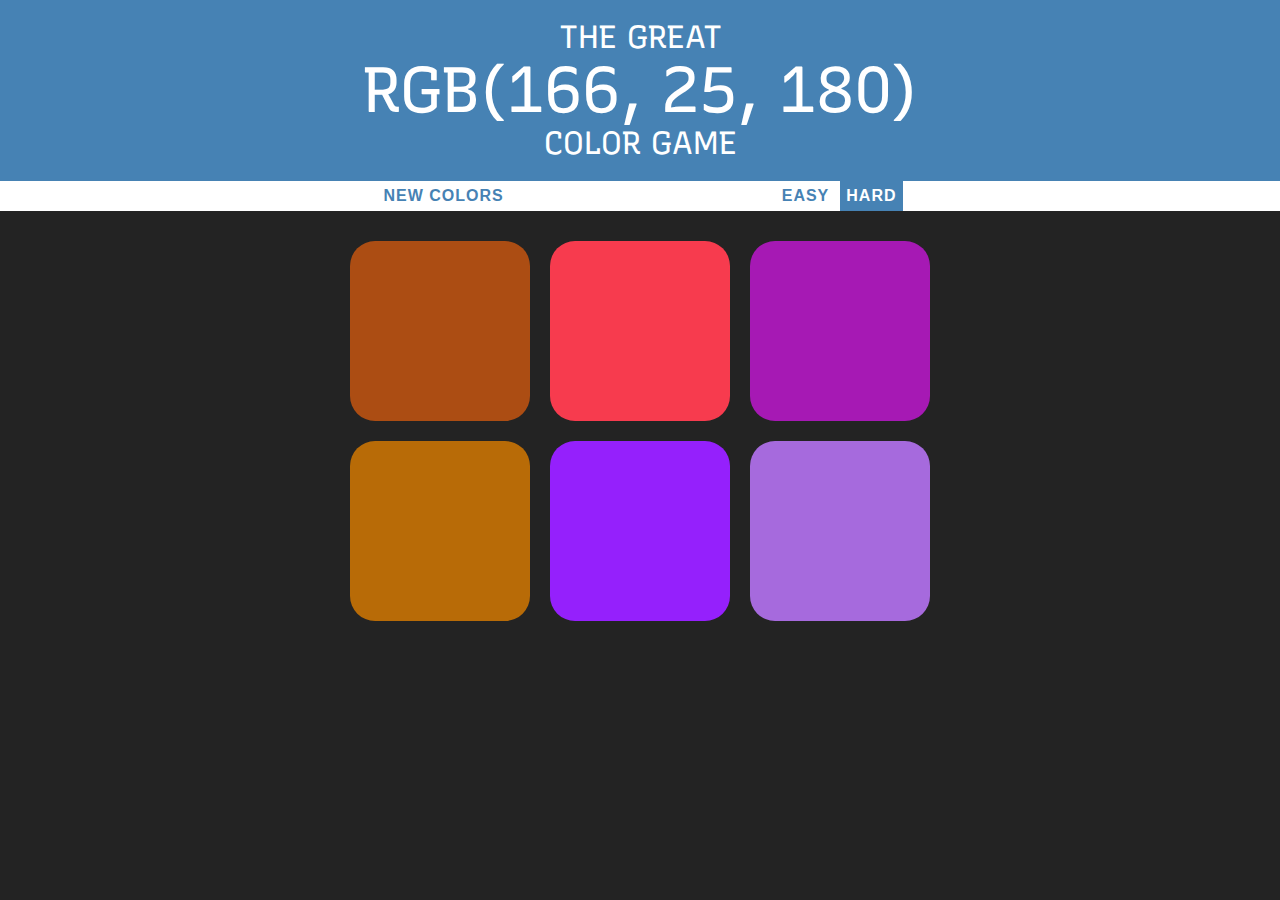
<file: index.html>
<!DOCTYPE html>
<html lang="en">
<head>
    <meta charset="UTF-8">
    <meta name="viewport" content="width=!, initial-scale=1.0">
    <title>Color Game</title>
    <link rel="stylesheet" href="style.css">
    <link href="https://fonts.googleapis.com/css2?family=Recursive:wght@700&display=swap" rel="stylesheet">
    
</head>
<body>
    <h1>The Great<br> <span id=span1>RGB</span><br> Color Game</h1>
    <div id="stripe">
        <button id="newclr">New ColorS</button>
        <span id="msg"></span>
        <button id="easybtn">Easy </button>
        <button id="hardbtn" class="selected">Hard </button>
    </div>
    <div class="container">
        <div class = "square"></div>
        <div class = "square"></div>
        <div class = "square"></div>
        <div class = "square"></div>
        <div class = "square"></div>
        <div class = "square"></div>
    </div>

    <script src="script.js"></script>
</body>
</html>
</file>
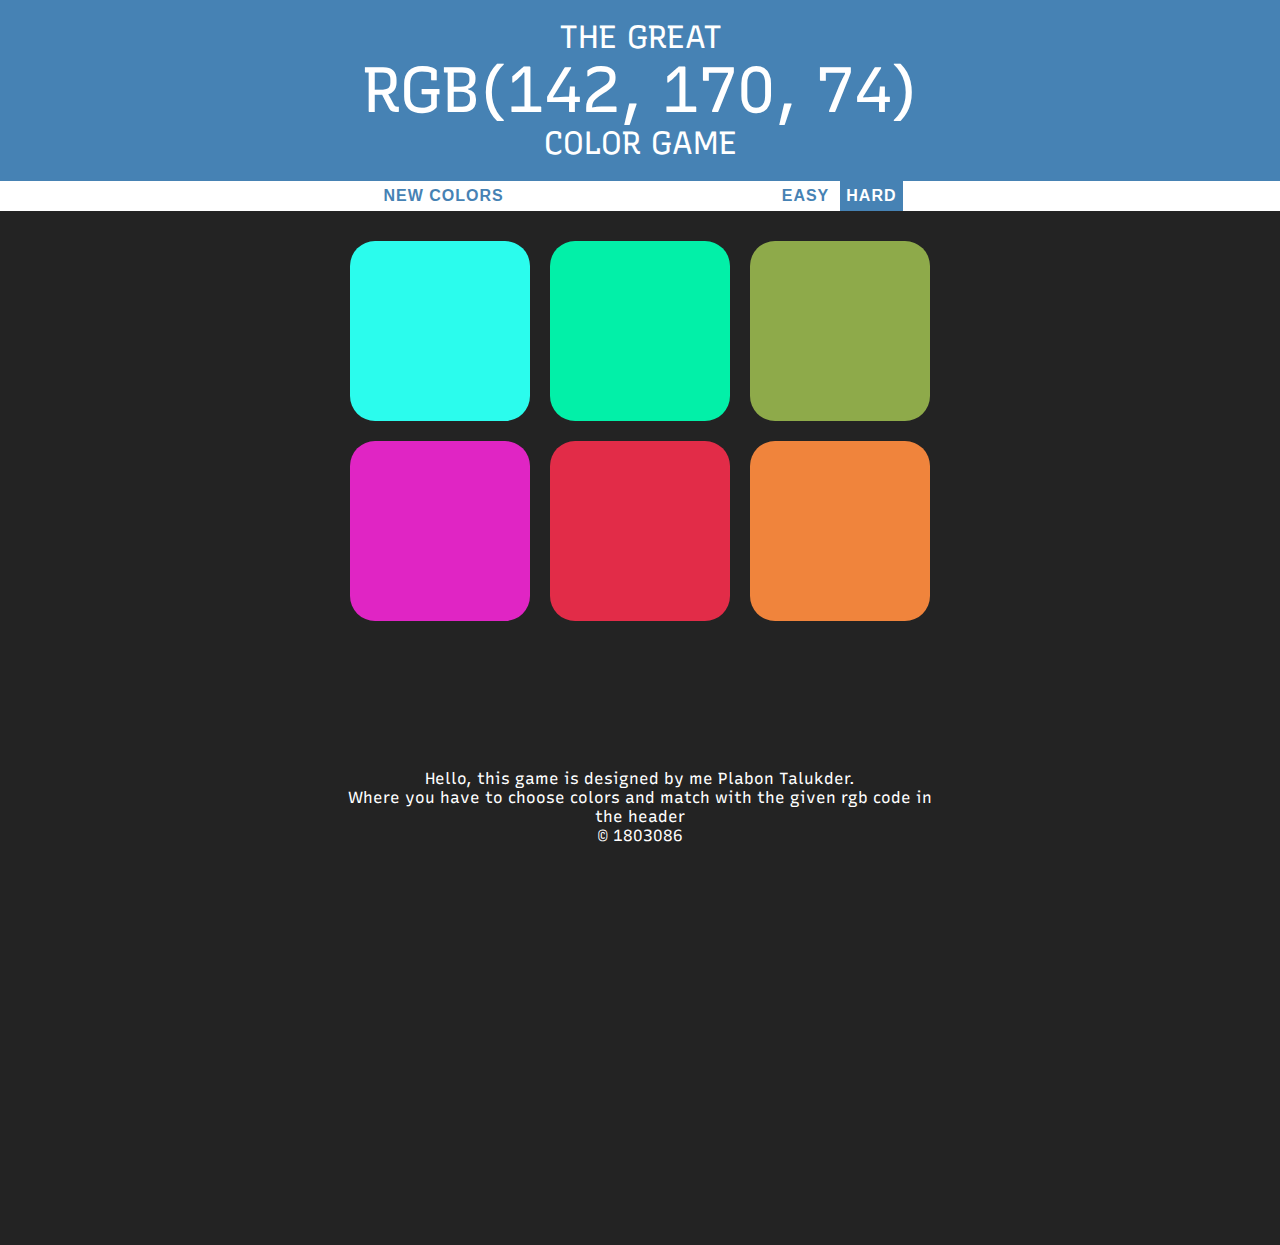
<file: cpgv1/index.html>
<!DOCTYPE html>
<html lang="en">
<head>
    <meta charset="UTF-8">
    <meta name="viewport" content="width=!, initial-scale=1.0">
    <title>Color Game</title>
    <link rel="stylesheet" href="style.css">
    <link href="https://fonts.googleapis.com/css2?family=Recursive:wght@700&display=swap" rel="stylesheet">
    
</head>
<body>
    <h1>The Great<br> <span id=span1>RGB</span><br> Color Game</h1>
    <div id="stripe">
        <button id="newclr">New ColorS</button>
        <span id="msg"></span>
        <button id="easybtn">Easy </button>
        <button id="hardbtn" class="selected">Hard </button>
    </div>
    <div class="container">
        <div class = "square"></div>
        <div class = "square"></div>
        <div class = "square"></div>
        <div class = "square"></div>
        <div class = "square"></div>
        <div class = "square"></div>
        <br><br>
        <div style="color:white; margin: 400px auto; text-align: center; " id="foot">Hello, this game is designed by me Plabon Talukder.
            <br>Where you have to choose colors and match with the given rgb code in the header
            <br> &copy 1803086
        </div>
    </div>
   
   
    
    <script src="script.js"></script>


</body>
</html>
</file>
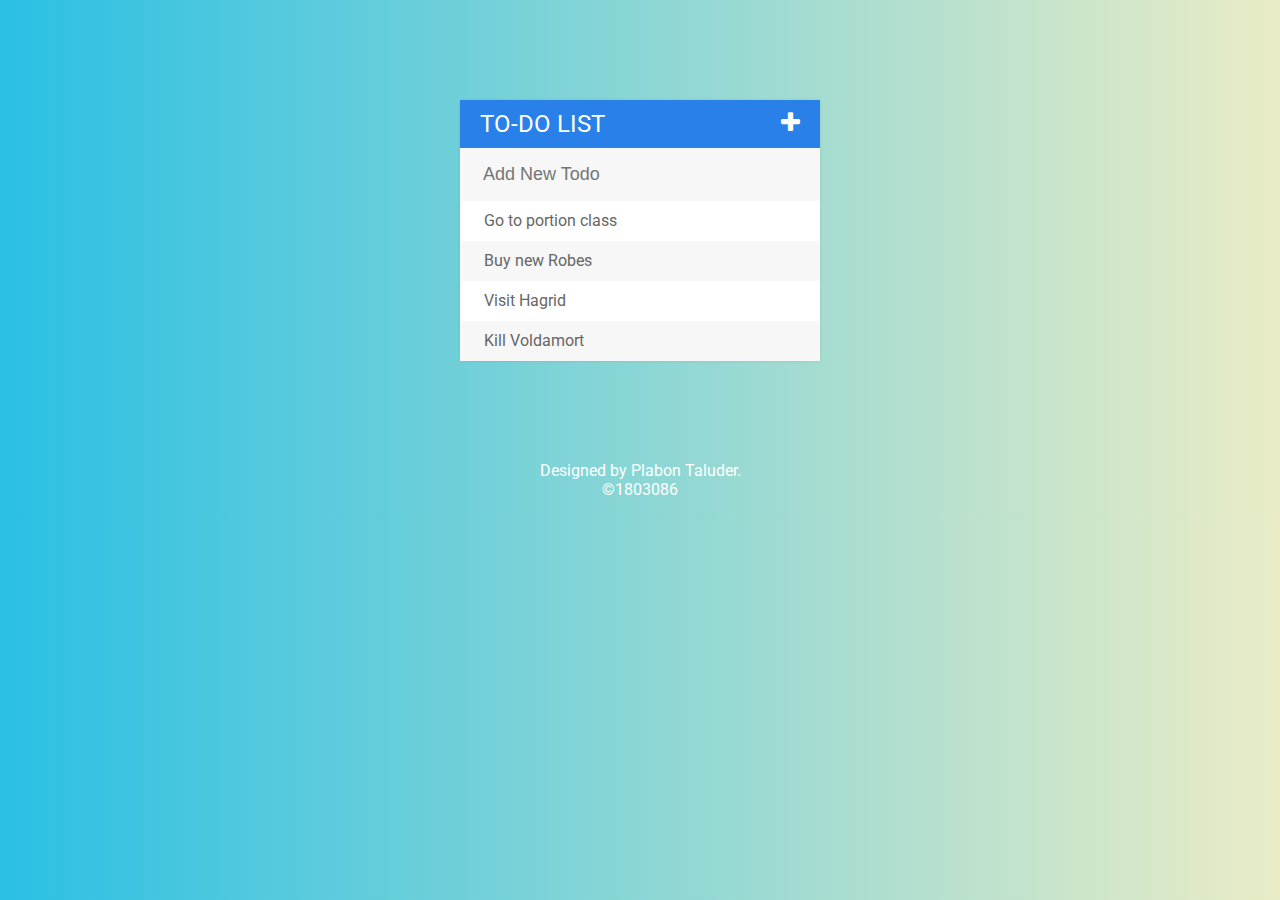
<file: TodoList/index.html>
<!DOCTYPE html>
<html lang="en">
<head>
    <meta charset="UTF-8">
    <meta name="viewport" content="width=!, initial-scale=1.0">
    <title>To-do List</title>
    <link rel="stylesheet" href="assets\css\style.css">
    <!-- <link rel="stylesheet" href="https://pro.fontawesome.com/releases/v5.10.0/css/all.css" integrity="sha384-AYmEC3Yw5cVb3ZcuHtOA93w35dYTsvhLPVnYs9eStHfGJvOvKxVfELGroGkvsg+p" crossorigin="anonymous"/> -->
    <script src="assets\js\lib\jquery-3.5.1.min.js"></script>
    <link rel="stylesheet" href="assets\css\font-awesome-4.7.0\css\font-awesome.min.css">
    <link href="https://fonts.googleapis.com/css2?family=Roboto:wght@400;500;700&display=swap" rel="stylesheet">
    
</head>
<body>
    
    <div id = "container">
        <h1>To-do List<i class="fa fa-plus"></i></h1>
        <input id="txtin" type="text" placeholder="Add New Todo">

        <ul >
            <li><span><i class="fa fa-trash" aria-hidden="true"></i></span> Go to portion class</li>
            <li><span><i class="fa fa-trash" aria-hidden="true"></i></span> Buy new Robes</li>
            <li><span><i class="fa fa-trash" aria-hidden="true"></i></span> Visit Hagrid</li>
            <li><span><i class="fa fa-trash" aria-hidden="true"></i></span> Kill Voldamort</li>
        </ul>
    </div>    
    
    <p style="text-align: center;color:white;">Designed by Plabon Taluder.<br>&copy1803086</p>
    <script src="assets\js\script.js"></script>

</body>
</html>
</file>
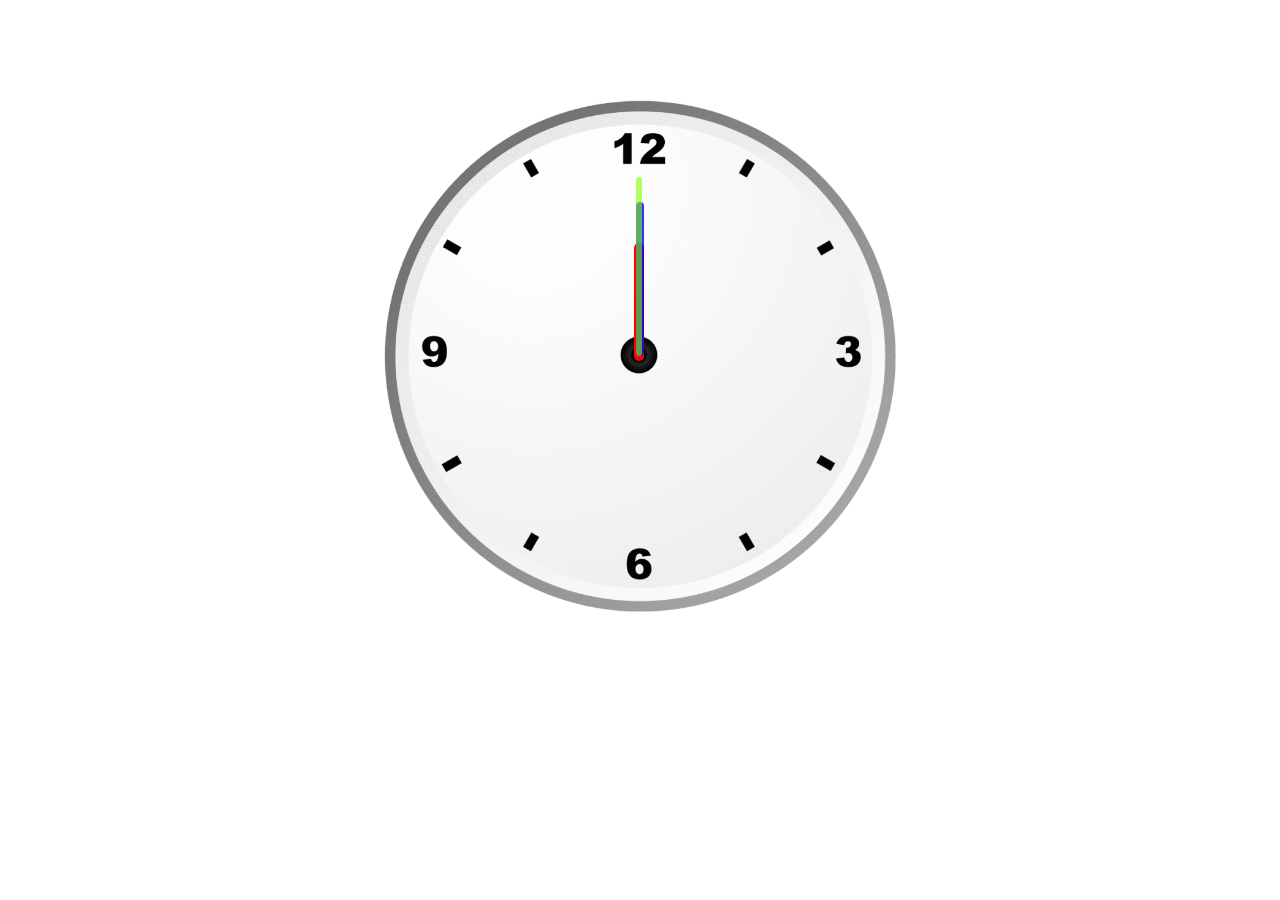
<file: Watch Project/index.html>
<!DOCTYPE html>
<html lang="en">
<head>
    <meta charset="UTF-8">
    <meta name="viewport" content="width=device-width, initial-scale=1.0">
    <title>An Analog Clock with JS</title>
    <link rel="stylesheet" href="styles.css">
    <script src="scripts.js"></script>

</head>
<body>
    
    <div id="clockContainer">
        <div id="hour">
                
        </div>

        <div id="minute">

        </div>
        
        <div id="second">

        </div>
    </div>
     


</body>
</html>
</file>
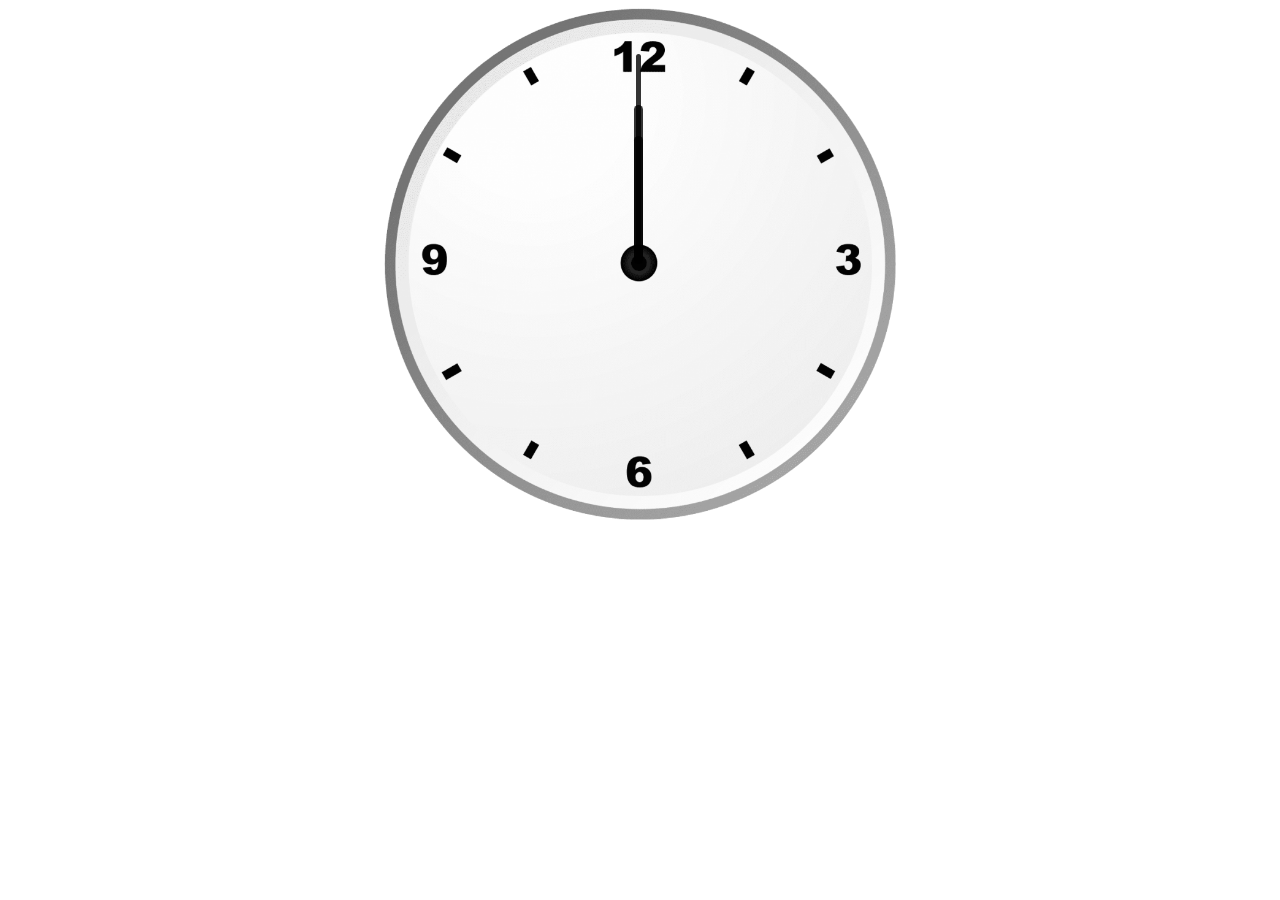
<file: Watch Project/Clock Using HTML, CSS & JS/index.html>
<!DOCTYPE html>
<html lang="en">
<head>
    <meta charset="UTF-8">
    <meta name="viewport" content="width=device-width, initial-scale=1.0">
    <title>Clock Using Pure JS</title>
    <link rel="stylesheet" href="index.css">
    <script src="index.js"></script>
</head>
<body>
    <div id="clockContainer">
        <div id="hour"></div>
        <div id="minute"></div>
        <div id="second"></div>
    </div>
</body>
</html>
</file>
<file: style.css>
body{
    font-family: 'Recursive', sans-serif;
    background-color: #232323;
    margin: 0 ;
}

.container{
    max-width : 600px;
    margin : 20px auto;
}

#span1{
    font-size: 200%;
    
}



h1{
    color : white;
    text-align: center;
    background: steelblue;
    margin: 0;
    font-weight: normal;
    text-transform: uppercase;
    line-height: 1.1;
    padding : 20px 0px;
}
.square{
    width : 30%;
    background: purple;
    padding-bottom: 30%;
    float: left;
    margin : 1.66%;
    border-radius: 25px;
    transition: background 0.65s;
    -webkit-transition : background 0.65s;
    -moz-transition : background 0.65s;
}

span{
    color: white;
}

#msg{
    
    display: inline-block;
    width : 20%;
    color : steelblue;
    font-size: inherit;
}


#stripe{
    background: white;
    text-align: center;
    height: 30px;
}

.selected{
    background: steelblue;
    color : white;
}

button{
    border: none;
    background:none;
    height: 100%;
    font-weight: 700;
    text-transform: uppercase;
    color:steelblue;
    font-size: inherit;
    letter-spacing: 1px;
    transition: all 0.4s;
    -webkit-transition : all 0.4s;
    -moz-transition : all 0.4s;
    
}


button:hover{
    background: steelblue;
    color : white;
}
</file>
<file: cpgv1/style.css>
body{
    font-family: 'Recursive', sans-serif;
    background-color: #232323;
    margin: 0 ;
}

.container{
    max-width : 600px;
    margin : 20px auto;
}

#span1{
    font-size: 200%;
    
}



h1{
    color : white;
    text-align: center;
    background: steelblue;
    margin: 0;
    font-weight: normal;
    text-transform: uppercase;
    line-height: 1.1;
    padding : 20px 0px;
}
.square{
    width : 30%;
    background: purple;
    padding-bottom: 30%;
    float: left;
    margin : 1.66%;
    border-radius: 25px;
    transition: background 0.65s;
    -webkit-transition : background 0.65s;
    -moz-transition : background 0.65s;
}
#foot{
    color : white;
    margin : 400px auto;
    padding-top: 100px ;
    text-align: center;
}

span{
    color: white;
}

#msg{
    
    display: inline-block;
    width : 20%;
    color : steelblue;
    font-size: inherit;

}


#stripe{
    background: white;
    text-align: center;
    height: 30px;
}

.selected{
    background: steelblue;
    color : white;
}

button{
    border: none;
    background:none;
    height: 100%;
    font-weight: 700;
    text-transform: uppercase;
    color:steelblue;
    font-size: inherit;
    letter-spacing: 1px;
    transition: all 0.4s;
    -webkit-transition : all 0.4s;
    -moz-transition : all 0.4s;
    
}


button:hover{
    background: steelblue;
    color : white;
}
</file>
<file: Watch Project/styles.css>
#clockContainer{
  
    height: 40vw;
    width: 40vw;
    background: url(clock.png) no-repeat;
    background-size:100% ;
   
    margin: 100px auto;
}

#hour,#minute,#second{
    position: relative;
    background: black;
    border-radius: 10px;
    transform-origin: bottom;
    
} 

#hour {
    width: 2%;
    top: 28%;
    left: 48.75%;
    height: 23%;
    background-color : red;
    
}
#minute {
    background-color:blue;
    width: 1.5%;
    top: -3%;
    left: 49.2%;
    height: 30%;
    opacity: 0.8;
    
}
#second {
   opacity: 0.6;
    width: 1%;
    top: -38%;
    left: 49.3%;
    height: 35%;
    background-color: chartreuse;
    
}
</file>
<file: Watch Project/Clock Using HTML, CSS & JS/index.css>
#clockContainer{  
    position: relative;
    margin: auto;
    height: 40vw;
    width: 40vw; 
    background: url(clock.png) no-repeat;
    background-size: 100%;
}

#hour, #minute, #second{
    position: absolute;
    background: black;
    border-radius: 10px; 
    transform-origin: bottom;
}
#hour{
    width: 1.8%;
    height: 25%;
    top: 25%;
    left: 48.85%;
    opacity: 0.8;  
}
#minute{
    width: 1.6%;
    height: 30%;
    top: 19%;
    left: 48.9%;
    opacity: 0.8;  
}
#second{
    width: 1%;
    height: 40%;
    top: 9%;
    left: 49.25%;
    opacity: 0.8; 
    
}
</file>
